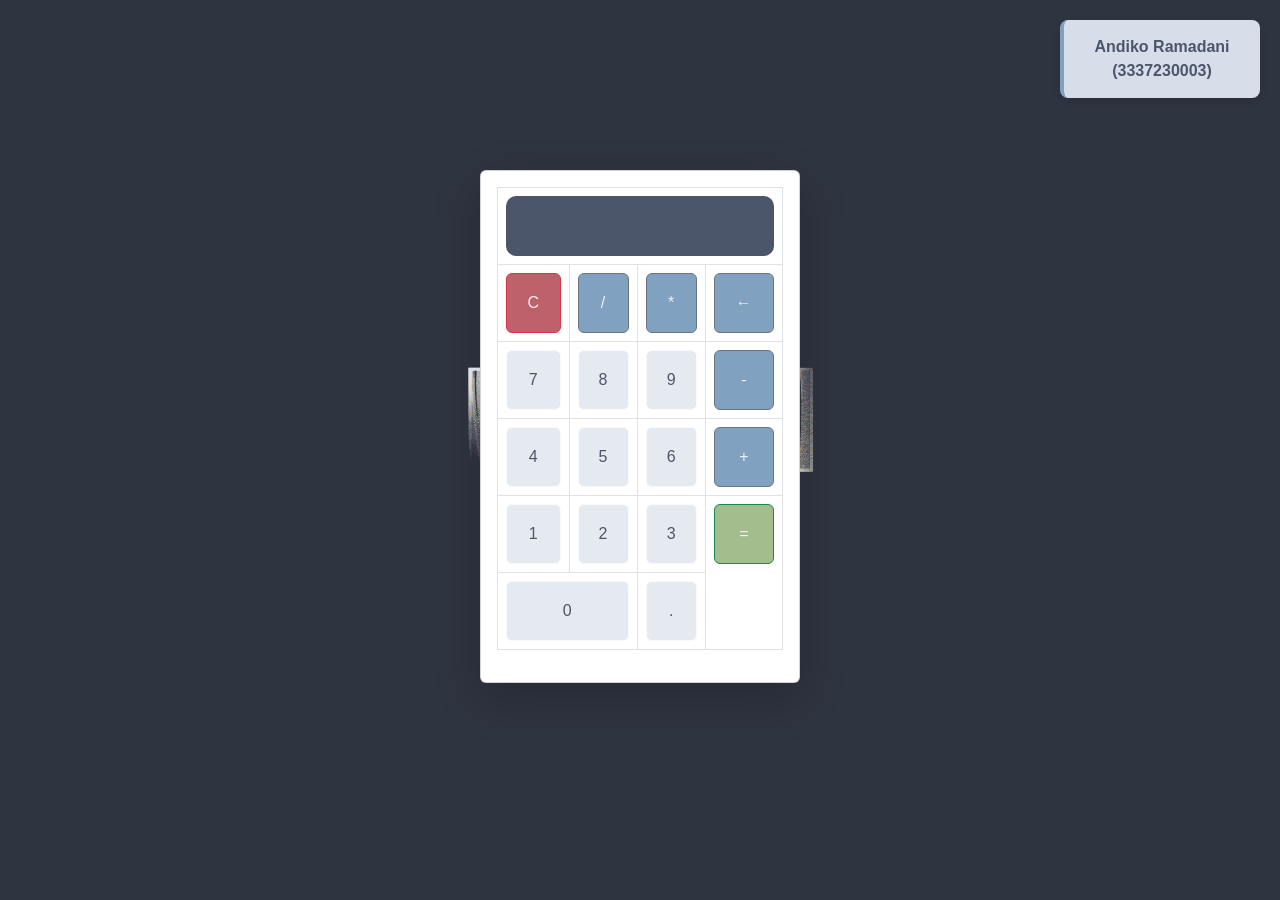
<file: index.html>
<!DOCTYPE html>
<html lang="en">

<head>
    <meta charset="UTF-8">
    <meta name="viewport" content="width=device-width, initial-scale=1.0">
    <title>Kalkulator Sederhana dengan Bootstrap</title>
    <link href="https://cdn.jsdelivr.net/npm/bootstrap@5.3.0-alpha1/dist/css/bootstrap.min.css" rel="stylesheet">
    <script src="https://cdn.jsdelivr.net/npm/bootstrap@5.3.0-alpha1/dist/js/bootstrap.bundle.min.js"></script>
    <link rel="stylesheet" href="styles.css">
</head>

<body>
    <div class="sticky-note">
        Andiko Ramadani<br>
        (3337230003)
    </div>

    <div class="container d-flex justify-content-center align-items-center vh-100">
        <div class="calculator card shadow-lg p-3 mb-5 bg-body rounded">
            <table class="table table-bordered text-center">
                <tr>
                    <td colspan="4"><input type="text" id="display" class="form-control text-end" readonly></td>
                </tr>
                <tr>
                    <td><button class="btn btn-danger">C</button></td>
                    <td><button class="btn btn-secondary">/</button></td>
                    <td><button class="btn btn-secondary">*</button></td>
                    <td><button class="btn btn-secondary">←</button></td>
                </tr>
                <tr>
                    <td><button class="btn btn-light">7</button></td>
                    <td><button class="btn btn-light">8</button></td>
                    <td><button class="btn btn-light">9</button></td>
                    <td><button class="btn btn-secondary">-</button></td>
                </tr>
                <tr>
                    <td><button class="btn btn-light">4</button></td>
                    <td><button class="btn btn-light">5</button></td>
                    <td><button class="btn btn-light">6</button></td>
                    <td><button class="btn btn-secondary">+</button></td>
                </tr>
                <tr>
                    <td><button class="btn btn-light">1</button></td>
                    <td><button class="btn btn-light">2</button></td>
                    <td><button class="btn btn-light">3</button></td>
                    <td rowspan="2"><button class="btn btn-success">=</button></td>
                </tr>
                <tr>
                    <td colspan="2"><button class="btn btn-light zero">0</button></td>
                    <td><button class="btn btn-light">.</button></td>
                </tr>
            </table>
        </div>
    </div>

    <script src="script.js"></script>
</body>

</html>
</file>
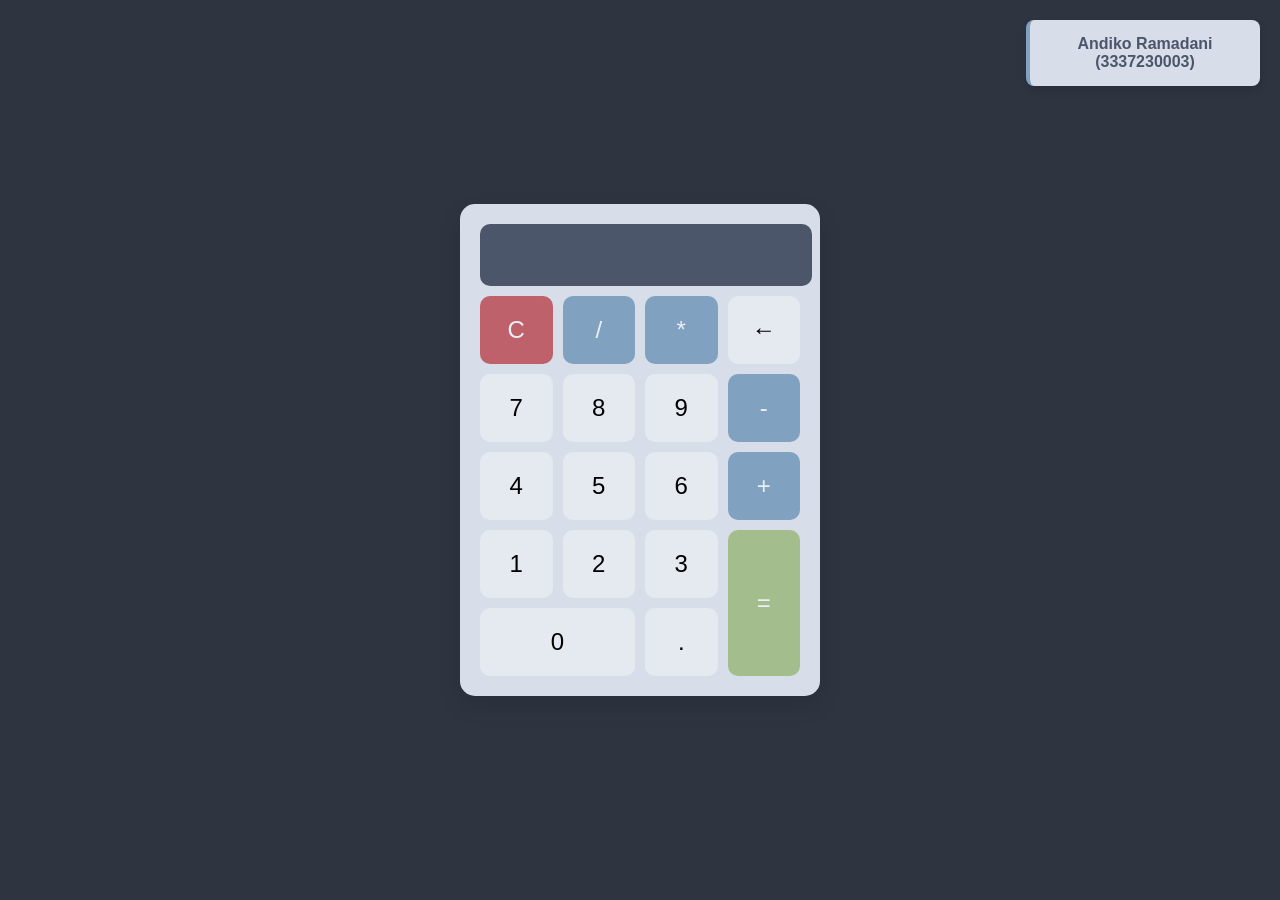
<file: Opsi 2/index.html>
<!DOCTYPE html>
<html lang="en">

<head>
    <meta charset="UTF-8">
    <meta name="viewport" content="width=device-width, initial-scale=1.0">
    <title>Kalkulator Sederhana</title>
    <link rel="stylesheet" href="styles.css">
</head>

<body>
    <div class="sticky-note">
        Andiko Ramadani<br>
        (3337230003)
    </div>

    <div class="container">
        <div class="calculator">
            <input type="text" id="display" class="display" disabled>
            <div class="buttons">
                <button class="btn clear">C</button>
                <button class="btn operator">/</button>
                <button class="btn operator">*</button>
                <button class="btn delete">←</button>
                <button class="btn number">7</button>
                <button class="btn number">8</button>
                <button class="btn number">9</button>
                <button class="btn operator">-</button>
                <button class="btn number">4</button>
                <button class="btn number">5</button>
                <button class="btn number">6</button>
                <button class="btn operator">+</button>
                <button class="btn number">1</button>
                <button class="btn number">2</button>
                <button class="btn number">3</button>
                <button class="btn equals" rowspan="2">=</button>
                <button class="btn number zero" colspan="2">0</button>
                <button class="btn number">.</button>
            </div>
        </div>
    </div>

    <script src="script.js"></script>
</body>

</html>
</file>
<file: styles.css>
body {
    margin: 0;
    padding: 0;
    font-family: 'Arial', sans-serif;
    display: flex;
    justify-content: center;
    align-items: center;
    height: 100vh;
    background-image: url('img/bg.png');
    background-size: cover;
    background-position: center;
    background-attachment: fixed;
}

.sticky-note {
    position: absolute;
    top: 20px;
    right: 20px;
    background-color: #d8dee9;
    padding: 15px;
    width: 200px;
    box-shadow: 0 4px 8px rgba(0, 0, 0, 0.1);
    border-radius: 8px;
    font-size: 1em;
    font-weight: bold;
    color: #4c566a;
    text-align: center;
    border-left: 4px solid #81a1c1;
}

.calculator {
    width: 320px;
    background-color: #d8dee9;
    border-radius: 15px;
    padding: 20px;
    box-shadow: 0 10px 25px rgba(0, 0, 0, 0.1);
}

input#display {
    height: 60px;
    font-size: 2em;
    background-color: #4c566a;
    color: #eceff4;
    border: none;
    border-radius: 10px;
    padding-right: 10px;
}

button {
    font-size: 1.5em;
    height: 60px;
    width: 100%;
    border-radius: 10px;
    transition: background-color 0.3s ease;
}

button:active {
    background-color: #eceff4;
}

.btn-danger {
    background-color: #bf616a;
    color: #eceff4;
}

.btn-secondary {
    background-color: #81a1c1;
    color: #eceff4;
}

.btn-success {
    background-color: #a3be8c;
    color: #eceff4;
}

.btn-light {
    background-color: #e5e9f0;
    color: #4c566a;
}

button:hover {
    background-color: #b0bec5;
    box-shadow: 0 4px 8px rgba(0, 0, 0, 0.2);
    transform: scale(0.98);
}
</file>
<file: Opsi 2/styles.css>
body {
    margin: 0;
    padding: 0;
    font-family: 'Arial', sans-serif;
    display: flex;
    justify-content: center;
    align-items: center;
    height: 100vh;
    background-image: url('img/bg.png');
    background-size: cover;
    background-position: center;
    background-attachment: fixed;
}

.sticky-note {
    position: absolute;
    top: 20px;
    right: 20px;
    background-color: #d8dee9;
    padding: 15px;
    width: 200px;
    box-shadow: 0 4px 8px rgba(0, 0, 0, 0.1);
    border-radius: 8px;
    font-size: 1em;
    font-weight: bold;
    color: #4c566a;
    text-align: center;
    border-left: 4px solid #81a1c1;
}

.calculator {
    background-color: #d8dee9;
    border-radius: 15px;
    padding: 20px;
    box-shadow: 0 10px 25px rgba(0, 0, 0, 0.1);
    width: 320px;
}

.display {
    width: 100%;
    height: 60px;
    background-color: #4c566a;
    border: none;
    color: #eceff4;
    text-align: right;
    font-size: 2em;
    border-radius: 10px;
    padding-right: 10px;
    margin-bottom: 10px;
}

.buttons {
    display: grid;
    grid-template-columns: repeat(4, 1fr);
    grid-gap: 10px;
}

button {
    background-color: #e5e9f0;
    border: none;
    border-radius: 10px;
    font-size: 1.5em;
    padding: 20px;
    cursor: pointer;
    transition: background-color 0.3s ease;
}

button:active {
    background-color: #eceff4;
}

button.clear {
    background-color: #bf616a;
    color: #eceff4;
}

button.operator {
    background-color: #81a1c1;
    color: #eceff4;
}

button.equals {
    background-color: #a3be8c;
    color: #eceff4;
    grid-row: span 2;
}

button.zero {
    grid-column: span 2;
}

button:hover {
    background-color: #b0bec5; 
    box-shadow: 0 4px 8px rgba(0, 0, 0, 0.2); 
    transform: scale(0.98);
}
</file>
